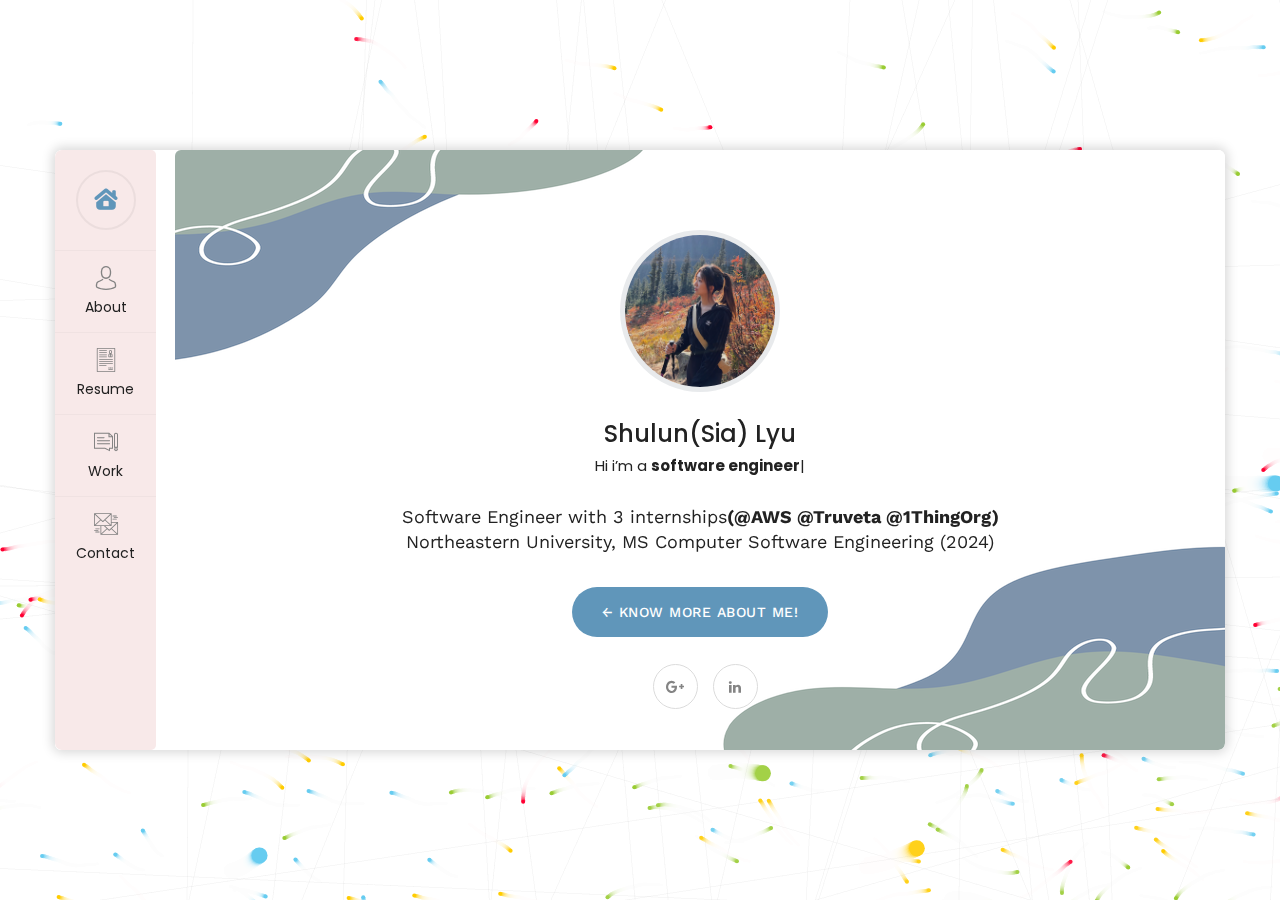
<file: index.html>
﻿<!DOCTYPE html>
<html lang="en">

<head>
    <meta charset="utf-8">
    <title>Shulun Lyu | Homepage</title>
    <!-- Stylesheets -->
    <link href="css/bootstrap.css" rel="stylesheet">
    <link href="css/style.css" rel="stylesheet">
    <link href="css/responsive.css" rel="stylesheet">

    <!--Favicon-->
    <link rel="shortcut icon" href="images/favicon.png" type="image/x-icon">
    <link rel="icon" href="images/logo1.png" type="image/x-icon">
    <!-- Responsive -->
    <meta http-equiv="X-UA-Compatible" content="IE=edge">
    <meta name="viewport" content="width=device-width, initial-scale=1.0, maximum-scale=1.0, user-scalable=0">
    <!--[if lt IE 9]><script src="js/html5shiv.js"></script><![endif]-->
    <!--[if lt IE 9]><script src="js/respond.js"></script><![endif]-->
</head>

<body>

    <div class="page-wrapper default-version">

        <!-- Preloader -->
        <div class="preloader"></div>

        <div class="page-background">
            <div class="image-1"><img src="images/icons/shape/icon-1.png" alt=""></div>
            <div class="image-7"><img src="images/icons/shape/icon-7.png" alt=""></div>
            <canvas id="canvas"></canvas>
        </div>

        <!-- Mobile menu -->
        <div class="mobile-menu">
            <div class="container">
                <!--Nav Outer-->
                <div class="nav-outer clearfix">
                    <div class="logo"><a href="index.html"><img src="images/logo1.png" alt=""></a></div>
                    <!-- Main Menu -->
                    <nav class="main-menu">
                        <div class="navbar-header">
                            <!-- Toggle Button -->
                            <button type="button" class="navbar-toggle" data-toggle="collapse"
                                data-target=".navbar-collapse">
                                <span class="icon-bar"></span>
                                <span class="icon-bar"></span>
                                <span class="icon-bar"></span>
                            </button>
                        </div>

                        <div class="navbar-collapse collapse scroll-nav clearfix">
                            <ul class="navigation clearfix">

                                <li class="current"><a href="#home">Home</a></li>
                                <li><a href="#about">About</a></li>
                                <li><a href="#resume">Resume</a></li>
                                <!-- <li><a href="#services">Services</a></li> -->
                                <!-- <li><a href="#work">Works</a></li> -->
                                <li><a href="#blog">Work</a></li>
                                <li><a href="#contact">Contact</a></li>

                            </ul>
                        </div>
                    </nav>
                    <!-- Main Menu End-->
                </div>
                <!--Nav Outer End-->
            </div>
        </div>

        <div class="card-outer">
            <div class="scroll-box">
                <div class="container" data-animation-in="fadeInLeft" data-animation-out="fadeOutLeft">
                    <div class="card-wrapper">
                        <div class="author-info" style="background-image:url(images/background/6.jpg)">
                            <div class="image"><img src="images/resource/user.png" alt=""></div>
                            <div class="author">
                                <h3>Shulun(Sia) Lyu</h3>
                                <div class="designation">
                                    Hi i’m
                                    <div class="typing-title">
                                        <p>a <strong>software engineer.</strong></p>
                                        <p>a <strong>web developer.</strong></p>
                                        <p>a <strong>lifetime learner.</strong></p>
                                    </div>
                                    <span class="typed-title"></span>
                                </div>
                            </div>
                            <div class="link-btn">
                                <a href="http://www.17sucai.com/" class="theme-btn btn-style-one">Contact me</a>
                            </div>
                            <ul class="social-icon-two">
                                <li><a href="https://mail.google.com/mail/?view=cm&fs=1&to=sllyu901@gmail.com"><span
                                            class="fa fa-google-plus"></span></a></li>
                                <li><a href="https://www.linkedin.com/in/shulun-lyu/"><span
                                            class="fa fa-linkedin"></span></a></li>
                                <li></li>
                            </ul>
                        </div>
                        <div class="card-inner-box">
                            <header class="header wow fadeInLeft" data-wow-duration="1.5s">
                                <ul class="main-menu">
                                    <li class="active home"><a class="logo" href="#home"><img src="images/logo1.png"
                                                alt=""></a></li>
                                    <li><a href="#about"><i class="flaticon-social"></i>About</a></li>
                                    <li><a href="#resume"><i class="flaticon-curriculum"></i>Resume</a></li>
                                    <!-- <li><a href="#services"><i class="flaticon-layers-1"></i>Services</a></li> -->
                                    <!-- <li><a href="#work"><i class="flaticon-tools"></i>Works</a></li> -->
                                    <li><a href="#blog"><i class="flaticon-blog"></i>Work</a></li>
                                    <li><a href="#contact"><i class="flaticon-send-mail"></i>Contact</a></li>
                                </ul>
                            </header>

                            <!-- card item -->
                            <div class="card-home card-item active" id="home"
                                style="background-image:url(images/background/5.jpg)">

                                <div class="card-inner wow fadeInUp" data-wow-duration="2s">
                                    <div class="image"><img src="images/resource/user.png" alt=""></div>
                                    <div class="author">
                                        <h3>Shulun(Sia) Lyu</h3>
                                        <div class="designation">
                                            Hi i’m
                                            <div class="typing-title">
                                                <p>a <strong>software engineer.</strong></p>
                                                <p>a <strong>web developer.</strong></p>
                                                <p>a <strong>lifetime learner.</strong></p>
                                            </div>
                                            <span class="typed-title"></span>
                                        </div>
                                    </div>
                                    <div class="text">Software Engineer with 3 internships<b>(@AWS @Truveta
                                            @1ThingOrg)</b><br>
                                        Northeastern University, MS Computer Software Engineering (2024)</div>
                                    <div class="link-btn">
                                        <a href="#about" class="theme-btn btn-style-one">&#8592; Know More About Me!</a>
                                        <!-- <a href="#" class="theme-btn btn-style-two">Hire Me</a> -->
                                    </div>
                                    <ul class="social-icon-two">
                                        <li><a href="https://mail.google.com/mail/?view=cm&fs=1&to=sllyu901@gmail.com"><span
                                                    class="fa fa-google-plus"></span></a></li>
                                        <li><a href="https://www.linkedin.com/in/shulun-lyu/"><span
                                                    class="fa fa-linkedin"></span></a></li>

                                        <!-- <li><a href="#"><span class="fa fa-facebook"></span></a></li>
                                        <li><a href="#"><span class="fa fa-twitter"></span></a></li>
                                        <li><a href="#"><span class="fa fa-google-plus"></span></a></li>
                                        <li><a href="#"><span class="fa fa-pinterest"></span></a></li>
                                        <li><a href="#"><span class="fa fa-dribbble"></span></a></li> -->
                                    </ul>
                                </div>

                            </div>
                            <!-- end item -->

                            <!-- card item -->
                            <div class="card-about card-item" id="about"
                                style="background-image:url(images/background/2.jpg)">
                                <div class="card-inner">
                                    <h4 class="title">About Me</h4>
                                    <div class="text">Hi! I'm Shulun(Sia). As a driven and ambitious individual, my
                                        professional goal is to excel as a software engineer, utilizing my expertise in technology and business
                                        to solve complex real-world problems. I firmly believe that technology has the
                                        power to revolutionize the world of business for the better.</div>
                                    <div class="info-list">
                                        <div class="row">
                                            <div class="col-md-6">
                                                <ul class="list-style-one">
                                                    <li><strong>Name:</strong> Shulun(Sia) Lyu</li>
                                                    <li><strong>Phone:</strong> 425-449-0085</li>
                                                    <li><strong>Address:</strong> Seattle, WA</li>
                                                </ul>
                                            </div>
                                            <div class="col-md-6">
                                                <ul class="list-style-one">
                                                    <li><strong>Email:</strong> sllyu901@gmail.com</li>
                                                    <li><strong>Internships:</strong> @AWS @Truveta @1ThingOrg</li>
                                                </ul>
                                            </div>
                                        </div>
                                    </div>
                                    <h4 class="title">Skills</h4>
                                    <div>
                                        <span><span style="color:#6096ba;"><b><u>Language:</u></b></span> Java, Python,
                                            C, C++, JavaScript/Typescript, HTML/CSS, SQL, Swift</span><br>
                                            <span><span style="color:#6096ba;"><b><u>Framework and Tool:</u></b></span> React, Redux, React Native, Node.js, Vue.js, Django, Spring
                                        Framework, Redis, RabbitMQ, Kafka, Kubernetes, Docker, AWS, AWS Tools(Lambda/S3/DynamoDB/CloudWatch/SageMaker etc),
                                        Azure, GCP</span><br>
                                        <span><span style="color:#6096ba;"><b><u>Machine Learning and Data Analysis:</u></b></span> NumPy, SciPy, Pandas, Matplotlib, Sklearn,
                                        PyTorch</span><br>
                                        <span><span style="color:#6096ba;"><b><u>Others:</u></b></span> Git, Linux, MySQL, MongoDB, Firebase, Figma, Code Review, A/B testing,
                                        CI/CD</span><br>
                                    </div>

                                </div>
                            </div>
                            <!-- end item -->

                            <!-- card item -->
                            <div class="card-resume card-item" id="resume"
                                style="background-image:url(images/background/2.jpg)">
                                <div class="card-inner">
                                    <h4 class="title">Resume</h4>
                                    <div class="row clearfix">
                                        <!--Column-->
                                        <div class="timeline-column col-md-6 col-sm-12 col-xs-12">
                                            <div class="inner">
                                                <div class="col-header">
                                                    <div class="icon-box">
                                                        <div class="icon-inner">
                                                            <div class="icon"><span class="flaticon-book"></span></div>
                                                        </div>
                                                    </div>
                                                    <h2>Experience</h2>
                                                </div>

                                                <!--Timeline Block-->
                                                <div class="timeline-block">
                                                    <div class="inner-box">
                                                        <h4>Truveta</h4> 
                                                        <div class="date"><span>Summer 2024</span> / Bellevue, WA
                                                        </div>
                                                        <div class="text">EHR Data Normalization and Annotation</div>
                                                    </div>
                                                </div>

                                                <!--Timeline Block-->
                                                <div class="timeline-block">
                                                    <div class="inner-box">
                                                        <h4>Amazon Web Service</h4>
                                                        <div class="date"><span>Summer 2023</span> / Seattle, WA
                                                        </div>
                                                        <div class="text">Full Stack Service Dashboards for VPC Viewpoint</div>
                                                    </div>
                                                </div>

                                                <!--Timeline Block-->
                                                <div class="timeline-block">
                                                    <div class="inner-box">
                                                        <h4>1 Thing Org</h4>
                                                        <div class="date"><span>Spring 2023</span> / Boston, MA
                                                        </div>
                                                        <div class="text">Web Application Migration</div>
                                                    </div>
                                                </div>

                                            </div>
                                        </div>

                                        <!--Column-->
                                        <div class="timeline-column col-md-6 col-sm-12 col-xs-12">
                                            <div class="inner">
                                                <div class="col-header">
                                                    <div class="icon-box">
                                                        <div class="icon-inner">
                                                            <div class="icon"><span class="flaticon-case"></span></div>
                                                        </div>
                                                    </div>
                                                    <h2>Project</h2>
                                                </div>

                                                <!--Timeline Block-->
                                                <div class="timeline-block">
                                                    <div class="inner-box">
                                                        <h4>High Concurrency Flash Sale System</h4>
                                                        <div class="date"><span>2023</span> / Java/SpringBoot</div>
                                                        <div class="text">Developed a Java highly scalable Flash Sale System leveraging Microservices architecture </div>
                                                    </div>
                                                </div>

                                                <div class="timeline-block">
                                                    <div class="inner-box">
                                                        <h4>Digit/Gesture image classification</h4>
                                                        <div class="date"><span>2023 </span> / Sklearn/PyTorch</div>
                                                        <div class="text">Trained machine learning models to classify standard MNIST hand-written digits and variants </div>
                                                    </div>
                                                </div>

                                                <div class="timeline-block">
                                                    <div class="inner-box">
                                                        <h4>Social Network Travel Platform</h4>
                                                        <div class="date"><span>2022 </span> / MERN Stack</div>
                                                        <div class="text"> Developed a mobile-first, responsive travel platform with MongoDB/Express/React/Node.js </div>
                                                    </div>
                                                </div>

                                            </div>
                                        </div>

                                    </div>
                                </div>
                            </div>
                            <!-- end item -->
                            <!-- card item -->
                            <div class="card-services card-item" id="services"
                                style="background-image:url(images/background/2.jpg)">
                                <div class="card-inner">
                                    <h4 class="title">Services</h4>
                                    <div class="row">
                                        <div class="services-block col-md-6">
                                            <div class="inner-box">
                                                <div class="icon-box"><span class="icon flaticon-pen-tool"></span></div>
                                                <h4><a href="blog-single.html">UI/UX Design</a></h4>
                                                <div class="text">Lorem ipsum dolor amet constur adipisicing elit </div>
                                            </div>
                                        </div>
                                        <div class="services-block col-md-6">
                                            <div class="inner-box">
                                                <div class="icon-box"><span class="icon flaticon-folder"></span></div>
                                                <h4><a href="blog-single.html">Web Design</a></h4>
                                                <div class="text">Lorem ipsum dolor amet constur adipisicing elit </div>
                                            </div>
                                        </div>
                                        <div class="services-block col-md-6">
                                            <div class="inner-box">
                                                <div class="icon-box"><span class="icon flaticon-computer"></span></div>
                                                <h4><a href="blog-single.html">Branding</a></h4>
                                                <div class="text">Lorem ipsum dolor amet constur adipisicing elit </div>
                                            </div>
                                        </div>
                                        <div class="services-block col-md-6">
                                            <div class="inner-box">
                                                <div class="icon-box"><span class="icon flaticon-layers-1"></span></div>
                                                <h4><a href="blog-single.html">Logo Design</a></h4>
                                                <div class="text">Lorem ipsum dolor amet constur adipisicing elit </div>
                                            </div>
                                        </div>
                                        <div class="services-block col-md-6">
                                            <div class="inner-box">
                                                <div class="icon-box"><span class="icon flaticon-web-design"></span>
                                                </div>
                                                <h4><a href="blog-single.html">Apps Design</a></h4>
                                                <div class="text">Lorem ipsum dolor amet constur adipisicing elit </div>
                                            </div>
                                        </div>
                                        <div class="services-block col-md-6">
                                            <div class="inner-box">
                                                <div class="icon-box"><span class="icon flaticon-photo-camera"></span>
                                                </div>
                                                <h4><a href="blog-single.html">Photography</a></h4>
                                                <div class="text">Lorem ipsum dolor amet constur adipisicing elit </div>
                                            </div>
                                        </div>
                                    </div>
                                </div>
                            </div>
                            <!-- end item -->
                            <!-- card item -->
                            <div class="card-projects card-item" id="work"
                                style="background-image:url(images/background/2.jpg)">
                                <div class="card-inner">
                                    <h4 class="title">Works</h4>
                                    <div class="row">
                                        <div class="projects-block col-md-6">
                                            <div class="inner-box">
                                                <figure class="image">
                                                    <img src="images/gallery/5.jpg" alt="image">
                                                    <div class="overlay">
                                                        <a class="lightbox-image option-btn" title="Image Caption Here"
                                                            data-fancybox-group="example-gallery"
                                                            href="images/gallery/5.jpg">
                                                            <i class="fa fa-search"></i>
                                                        </a>
                                                    </div>
                                                </figure>
                                                <div class="caption-title">
                                                    <h3><a href="#">Portfolio Item Title</a></h3>
                                                    <span>Branding, Print</span>
                                                </div>
                                            </div>
                                        </div>
                                        <div class="projects-block col-md-6">
                                            <div class="inner-box">
                                                <figure class="image">
                                                    <img src="images/gallery/2.jpg" alt="image">
                                                    <div class="overlay">
                                                        <a class="lightbox-image option-btn" title="Image Caption Here"
                                                            data-fancybox-group="example-gallery"
                                                            href="images/gallery/2.jpg">
                                                            <i class="fa fa-search"></i>
                                                        </a>
                                                    </div>
                                                </figure>
                                                <div class="caption-title">
                                                    <h3><a href="#">Portfolio Item Title</a></h3>
                                                    <span>Branding, Print</span>
                                                </div>
                                            </div>
                                        </div>
                                        <div class="projects-block col-md-6">
                                            <div class="inner-box">
                                                <figure class="image">
                                                    <img src="images/gallery/6.jpg" alt="image">
                                                    <div class="overlay">
                                                        <a class="lightbox-image option-btn" title="Image Caption Here"
                                                            data-fancybox-group="example-gallery"
                                                            href="images/gallery/6.jpg">
                                                            <i class="fa fa-search"></i>
                                                        </a>
                                                    </div>
                                                </figure>
                                                <div class="caption-title">
                                                    <h3><a href="#">Portfolio Item Title</a></h3>
                                                    <span>Branding, Print</span>
                                                </div>
                                            </div>
                                        </div>
                                        <div class="projects-block col-md-6">
                                            <div class="inner-box">
                                                <figure class="image">
                                                    <img src="images/gallery/6.jpg" alt="image">
                                                    <div class="overlay">
                                                        <a class="lightbox-image option-btn" title="Image Caption Here"
                                                            data-fancybox-group="example-gallery"
                                                            href="images/gallery/6.jpg">
                                                            <i class="fa fa-search"></i>
                                                        </a>
                                                    </div>
                                                </figure>
                                                <div class="caption-title">
                                                    <h3><a href="#">Portfolio Item Title</a></h3>
                                                    <span>Branding, Print</span>
                                                </div>
                                            </div>
                                        </div>
                                        <div class="projects-block col-sm-6">
                                            <div class="inner-box">
                                                <figure class="image">
                                                    <img src="images/gallery/5.jpg" alt="image">
                                                    <div class="overlay">
                                                        <a class="lightbox-image option-btn" title="Image Caption Here"
                                                            data-fancybox-group="example-gallery"
                                                            href="images/gallery/5.jpg">
                                                            <i class="fa fa-search"></i>
                                                        </a>
                                                    </div>
                                                </figure>
                                                <div class="caption-title">
                                                    <h3><a href="#">Portfolio Item Title</a></h3>
                                                    <span>Branding, Print</span>
                                                </div>
                                            </div>
                                        </div>
                                        <div class="projects-block col-sm-6">
                                            <div class="inner-box">
                                                <figure class="image">
                                                    <img src="images/gallery/6.jpg" alt="image">
                                                    <div class="overlay">
                                                        <a class="lightbox-image option-btn" title="Image Caption Here"
                                                            data-fancybox-group="example-gallery"
                                                            href="images/gallery/6.jpg">
                                                            <i class="fa fa-search"></i>
                                                        </a>
                                                    </div>
                                                </figure>
                                                <div class="caption-title">
                                                    <h3><a href="#">Portfolio Item Title</a></h3>
                                                    <span>Branding, Print</span>
                                                </div>
                                            </div>
                                        </div>
                                    </div>
                                </div>
                            </div>
                            <!-- end item -->
                            <!-- card item -->
                            <div class="card-blog card-item" id="blog"
                                style="background-image:url(images/background/2.jpg)">
                                <div class="card-inner">
                                    <h4 class="title">Work</h4>
                                    <div class="news-block">
                                        <div class="inner-box">
                                            <div class="image">
                                                <img src="images/resource/blog-4.png" alt="">
                                                <div class="overlay">
                                                    <a class="link-btn" href="https://github.com/shulunlyu/Full-Stack-MERN-Project">
                                                        <i class="fa fa-link"></i>
                                                    </a>
                                                </div>
                                            </div>
                                            <div class="date"><strong>01</strong> <br>MERN</div>
                                            <div class="lower-content">
                                                <h4><a href="blog-single.html">Social Network Travel Platform</a></h4>
                                                <div class="post-meta">@shulunlyu / <span>Developed a responsive travel platform with 20+ pages, employing React for the front-end and utilizing Node.js
                                                    with Express along with a NoSQL MongoDB database for the robust back-end infrastructure</span></div>
                                            </div>
                                        </div>
                                    </div>
                                    <div class="news-block">
                                        <div class="inner-box">
                                            <div class="image">
                                                <img src="images/resource/blog-6.png" alt="">
                                                <div class="overlay">
                                                    <a class="link-btn" href="https://github.com/shulunlyu/Secondhand-Marketplace">
                                                        <i class="fa fa-link"></i>
                                                    </a>
                                                </div>
                                            </div>
                                            <div class="date"><strong>02</strong> <br>VUE</div>
                                            <div class="lower-content">
                                                <h4><a href="blog-single.html">Second-hand Marketplace Web Application</a></h4>
                                                <div class="post-meta">@shulunlyu / <span>Built a full-stack website with over 15 pages and 10 custom components using Vue.js and Django Framework
                                                </span></div>
                                            </div>
                                        </div>
                                    </div>
                                    <div class="news-block">
                                        <div class="inner-box">
                                            <div class="image">
                                                <img src="images/resource/blog-5.png" alt="">
                                                <div class="overlay">
                                                    <a class="link-btn" href="https://github.com/shulunlyu/OpenAI_Chatbot">
                                                        <i class="fa fa-link"></i>
                                                    </a>
                                                </div>
                                            </div>
                                            <div class="date"><strong>03</strong> <br>AI</div>
                                            <div class="lower-content">
                                                <h4><a href="blog-single.html">AI Bot</a></h4>
                                                <div class="post-meta">@shulunlyu / <span>Created a chatbot utilizing JavaScript and OpenAI's API</span></div>
                                            </div>
                                        </div>
                                    </div>
                                </div>
                            </div>
                            <!-- end item -->
                            <!-- card item -->
                            <div class="card-contact card-item" id="contact"
                                style="background-image:url(images/background/2.jpg)">
                                <div class="card-inner">
                                    <h3 class="title">Contact</h3>
                                    <h4>Keep In Touch</h4>
                                    <div class="row clearfix">
                                        <div class="col-md-6">
                                            <ul class="list-style-two">
                                                <li><span class="icon flaticon-signs"></span>South Lake Union
                                                    <br> Seattle, WA, 98109
                                                </li>
                                                <li><span class="icon flaticon-smartphone"></span>+1<br>425-449-0085
                                                    
                                                </li>
                                                <li><span class="icon flaticon-note-1"></span>sllyu901@gmail.com<br>Feel free to contact me! :)
                                                </li>
                                            </ul>
                                        </div>
                                        <div class="col-md-6">
                                            <div class="map-section">
                                                <div class="home-google-map">
                                                    <div class="google-map" id="contact-google-map"
                                                        data-map-lat="40.700843" data-map-lng="-74.004012"
                                                        data-icon-path="images/icons/map-marker.png"
                                                        data-map-title="Chester" data-map-zoom="11">
                                                    </div>
                                                </div>
                                            </div>
                                        </div>
                                    </div>
                                    <!-- <h4>How Can I Help?</h4> -->
                                    <!-- Contact Form -->
                                    <!-- <div class="contact-form"> -->
                                        <!--Comment Form-->
                                        <!-- <form method="post" action="sendemail.php" id="contact-form">
                                            <div class="row clearfix">

                                                <div class="col-md-6 form-group">
                                                    <input type="text" name="username" placeholder="Name" required>
                                                </div>

                                                <div class="col-md-6 form-group">
                                                    <input type="email" name="email" placeholder="Email" required>
                                                </div>

                                                <div class="col-md-6 form-group">
                                                    <input type="text" name="subject" placeholder="Subject" required>
                                                </div>

                                                <div class="col-md-6 form-group">
                                                    <input type="text" name="phone" placeholder="Phone" required>
                                                </div>

                                                <div class="col-lg-12 col-md-12 form-group">
                                                    <textarea name="message" placeholder="Message"></textarea>
                                                </div>

                                                <div class="col-lg-12 col-md-12 form-group">
                                                    <button class="theme-btn btn-style-two" type="submit"
                                                        name="submit-form">Submit Now </button>
                                                </div>

                                            </div> -->
                                        <!-- </form> -->

                                    <!-- </div> -->
                                    <!--End Contact Form -->

                                </div>
                            </div>
                            <!-- end item -->

                        </div>
                    </div>

                </div>
            </div>

        </div>

    </div>
    <!--End pagewrapper-->


    <script src="js/jquery.js"></script>

    <script src="js/bootstrap.min.js"></script>
    <script src="js/jquery.mCustomScrollbar.concat.min.js"></script>
    <script src="js/owl.js"></script>
    <script src="js/wow.js"></script>
    <script src="js/appear.js"></script>
    <script src="js/jquery.fancybox.js"></script>
    <script src="js/element-in-view.js"></script>
    <script src="js/knob.js"></script>
    <script src="js/validate.js"></script>
    <script src="js/mousemoveparallax.js"></script>
    <script src="js/pagenav.js"></script>
    <script src="js/jquery-type.js"></script>
    <script src="js/jquery.nicescroll.min.js"></script>
    <script src="js/particle-alone.js"></script>
    <script src="js/script.js"></script>

    <!--Google Map APi Key-->
    <script src="http://ditu.google.cn/maps/api/js?key=AIzaSyATY4Rxc8jNvDpsK8ZetC7JyN4PFVYGCGM"></script>
    <script src="js/gmaps.js"></script>
    <script src="js/map-script.js"></script>
    <!--End Google Map APi-->

</body>

</html>
</file>
<file: css/responsive.css>
@media only screen and (max-width: 1900px){

	.page-wrapper{
		overflow:hidden;
	}
}


@media only screen and (min-width: 1200px){
	.container {
		padding: 0px;
	}
}

@media only screen and (max-width: 1200px){

}

@media only screen and (max-width: 1199px) and (min-width: 768px){
	.author-info {
		left: 15px;
	}
}

@media only screen and (max-width: 1199px){
	.main-menu .navbar-collapse {
	   max-height:300px;
	   float:none;
	   width:100%;
	   padding:10px 0px 0px;
	   border:none;
	   margin:0px 0px 15px;
	   -ms-border-radius:3px;
	   -moz-border-radius:3px;
	   -webkit-border-radius:3px;
	   -o-border-radius:3px;
	   border-radius:3px;
	   box-shadow:none;
	}

	.main-menu .collapse.in,
	.main-menu .collapsing{
		padding:10px 0px 0px;
		border:none;
		margin:0px 0px 15px;
		-ms-border-radius:3px;
		-moz-border-radius:3px;
		-webkit-border-radius:3px;
		-o-border-radius:3px;
		border-radius:3px;
		box-shadow:none;	
		background: #333;
	}

	.main-menu .navbar-header{
		position:relative;
		float:none;
		display:block;
		width:100%;
		right:0px;
		padding: 10px 0;
		text-align: right;
	}
	
	.main-menu .navbar-header .navbar-toggle{
		display:inline-block;
		z-index:20;
		border:1px solid #6096ba;
		float:none;
		margin:0px 0px 0px 0px;
		border-radius:0px;
		background:#6096ba;
	}
	
	.main-menu .navbar-header .navbar-toggle .icon-bar{
		background:#ffffff;	
	}
	
	.main-menu .navbar-collapse > .navigation{
		margin:0px !important;
		width:100% !important;
		border-top:none;
		padding: 15px 0;
		background: #333;
	}
	
	.main-menu .navbar-collapse > .navigation > li{
		margin:0px !important;
		float:none !important;
		padding:0px !important;
		width:100%;
	}
	
	.main-menu .navigation > li > a,
	.main-menu .navigation > li > ul:before{
		border:none;	
	}
	
	.main-menu .navbar-collapse > .navigation > li > a{
		padding:10px 10px !important;
		border:none !important;
		font-size: 16px !important;
		font-weight: 500;
	}
	
	.main-menu .navigation li.dropdown > a:after,
	.main-menu .navigation > li.dropdown > a:before,
	.main-menu .navigation > li > ul > li > a::before,
	.main-menu .navigation > li > ul > li > ul > li > a::before{
		color:#ffffff !important;
		right:15px;
		font-size:16px;
		display:none !important;
	}
	
	.main-menu .navbar-collapse > .navigation > li > ul,
	.main-menu .navbar-collapse > .navigation > li > ul > li > ul{
		position:relative;
		border:none;
		float:none;
		visibility:visible;
		opacity:1;
		display:none;
		margin:0px;
		left:auto !important;
		right:auto !important;
		top:auto !important;
		padding:0px;
		outline:none;
		width:100%;
		background:#333333;
		-webkit-border-radius:0px;
		-ms-border-radius:0px;
		-o-border-radius:0px;
		-moz-border-radius:0px;
		border-radius:0px;
		transition:none !important;
		-webkit-transition:none !important;
		-ms-transition:none !important;
		-o-transition:none !important;
		-moz-transition:none !important;
	}
		
	.main-menu .navbar-collapse > .navigation > li > ul,
	.main-menu .navbar-collapse > .navigation > li > ul > li > ul{
		border-top:1px solid rgba(255,255,255,1) !important;	
	}
	
	.main-menu .navbar-collapse > .navigation > li,
	.main-menu .navbar-collapse > .navigation > li > ul > li,
	.main-menu .navbar-collapse > .navigation > li > ul > li > ul > li{
		border-bottom:none;
		opacity:1 !important;
		top:0px !important;
		left:0px !important;
		visibility:visible !important;
	}
	
	.main-menu .navbar-collapse > .navigation > li > ul > li:first-child,
	.main-menu .navbar-collapse > .navigation > li > ul > li > ul > li:first-child{
		border-top:none !important;	
	}
	
	.main-menu .navbar-collapse > .navigation > li:first-child{
		border:none;	
	}
	
	.main-menu .navbar-collapse > .navigation > li > a,
	.main-menu .navbar-collapse > .navigation > li > ul > li > a,
	.main-menu .navbar-collapse > .navigation > li > ul > li > ul > li > a{
		padding: 10px 25px !important;
		line-height:22px;
		color:#ffffff;
		background:#333333;
		text-align:left;
		display: block;
	}
	
	.main-menu .navbar-collapse > .navigation > li > a:hover,
	.main-menu .navbar-collapse > .navigation > li > a:active,
	.main-menu .navbar-collapse > .navigation > li > a:focus{
		background:#6096ba;
	}
	
	.main-menu .navbar-collapse > .navigation > li:hover > a,
	.main-menu .navbar-collapse > .navigation > li > ul > li:hover > a,
	.main-menu .navbar-collapse > .navigation > li > ul > li > ul > li:hover > a,
	.main-menu .navbar-collapse > .navigation > li.current > a,
	.main-menu .navbar-collapse > .navigation > li.current-menu-item > a{
		background:#333333;
		color:#6096ba !important;
	}
	
	.main-menu .navbar-collapse > .navigation li.dropdown .dropdown-btn,
	.header-style-two .nav-outer .btn-outer{
		display:block;
	}
	
	.main-menu .navbar-collapse > .navigation li.dropdown:after,
	.main-menu .navigation > li > ul:before,
	.main-slider .bordered-layer,
	.featured-block-two .inner-box .number,
	.testimonial-section .owl-nav,
	.main-slider .text br{
		display:none !important;	
	}
	
	.fixed-header .info-options,
	.testimonial-section .owl-carousel{
		padding:0px !important;
	}
	.navbar-collapse.collapse {
		display: none !important;
	}
	.navbar-collapse.collapse.in {
		display: block !important;
	}
	.navbar-collapse.collapse {
	    height: auto!important;
	    padding-bottom: 0;
	    overflow-y: scroll !important;
	    overflow-x: visible!important;
	}
	
	/**/
	.card-outer .card-wrapper {
	    background: transparent;
	}
	.default-version .card-outer .card-wrapper {
		box-shadow: none;
	}
	.parallax-container {
		display: none;
	}
	.card-outer {
		position: relative;
		display: block;
		padding-top: 15px;
	}
	.card-outer .card-inner-box.offsetleft {
		margin-left: 0px;
	}
	.author-info {
		position: relative;
		display: none;
	}
	.card-inner-box .card-item {
	    left:  0!important;
	    position: relative;
	    background-color: #fff;
	    padding-left: 0;
	    padding-right: 0;
	    max-width: 100%;
	}

	.header {
		display: none;
	    bottom:  inherit;
	    background: white;
	    top: 8px;
	}

	.header ul li a.logo {margin: 0;height:  inherit;width:  inherit;border-radius:  inherit;line-height: 61px;padding: 9.5px 0px;border:  0px;}

	.header ul li {
	    border-bottom: 0px;
	    display:  inline-block;
	    vertical-align:  middle;
	    margin-bottom: 5px;
	}

	.header ul li:before {
	    display: none;
	}

	.header ul li.active a.logo {
	    background-color: #f8e9e9;
	}
	.card-outer .card-inner-box {
		margin-top: 65px;
		background: transparent;
		
	}
	.card-outer .card-inner-box.offsetleft {
		transform: translate(0px);
	}
	.card-inner-box .card-item {
	    opacity: 1 !important;
	    visibility: visible !important;
	    z-index: 10;
	    animation-name: none;
	    border-top-left-radius: 6px !important;
	    border-bottom-left-radius: 6px !important;
	}
	.page-background #canvas {
		display: none;
	}
	.contact-form {
	    position: relative;
	}
	.mobile-menu {
		display: block;
	}
	.card-item .card-inner {
		overflow: visible !important;
	}

}

@media only screen and (max-width: 767px){

}

@media only screen and (max-width: 500px){
	.news-block .date {
		top: 0;
		left: 0;
	}
}
</file>
<file: css/style.css>
/* Mahira HTML Template*/

/************ TABLE OF CONTENTS ***************
1. Fonts
2. Reset
3. Global
4. Header
5. About
6. Resume
7. Services
8. Works
9. Blog
10. Contact
**********************************************/

/*** 

====================================================================
	Fonts
====================================================================

 ***/

@import url('https://fonts.googleapis.com/css?family=Poppins:400,500,600,700,800|Work+Sans:400,500,700');

/*font-family: 'Poppins', sans-serif;
font-family: 'Work Sans', sans-serif;*/

@import url('font-awesome.css');
@import url('flaticon.css');
@import url('animate.css');
@import url('owl.css');
@import url('jquery-ui.css');
@import url('jquery.fancybox.min.css');
@import url('jquery.mCustomScrollbar.min.css');
@import url('custom-animate.css');
@import url('multi-scroll.css');

/*** 

====================================================================
	Reset
====================================================================

 ***/

* {
	margin:0px;
	padding:0px;
	border:none;
	outline:none;
}

/*** 

====================================================================
	Global Settings
====================================================================

 ***/

body {
	font-size:15px;
	color:#777777;
	line-height:1.7em;
	font-weight:400;
	background:#ffffff;
	-webkit-font-smoothing: antialiased;
	-moz-font-smoothing: antialiased;
	font-family: 'Work Sans', sans-serif;
}

a{
	text-decoration:none;
	cursor:pointer;
	color:#fc6183;
}

a:hover,a:focus,a:visited{
	text-decoration:none;
	outline:none;
}

h1,h2,h3,h4,h5,h6 {
	position:relative;
	font-weight:normal;
	background:none;
	margin:0px;
	line-height:1.6em;
	font-family: 'Poppins', sans-serif;
}

textarea{
	overflow:hidden;
}

p{
	font-size: 14px;
	position:relative;
	line-height:1.8em;	
	margin-bottom: 0;
	color: #777777;
}

::-webkit-input-placeholder{color: inherit;}
::-moz-input-placeholder{color: inherit;}
::-ms-input-placeholder{color: inherit;}

.auto-container{
	position:static;
	max-width:1200px;
	padding:0px 15px;
	margin:0 auto;
}

.medium-container{
	max-width:850px;
}

.page-wrapper{
	position:relative;
	margin:0 auto;
	width:100%;
	min-width:300px;
	background-position: center;
	background-repeat: repeat;
}

.page-wrapper.bg-lines{
	background-image: url(../images/icons/line.png);
}


ul,li{
	list-style:none;
	padding:0px;
	margin:0px;	
}

.centered{
	text-align:center;	
}

.theme-btn{
	display:inline-block;
	letter-spacing: .5px;
	transition:all 0.3s ease;
	-moz-transition:all 0.3s ease;
	-webkit-transition:all 0.3s ease;
	-ms-transition:all 0.3s ease;
	-o-transition:all 0.3s ease;
}

/*Btn Style One*/
.btn-style-one{
	position:relative;
	font-size:14px;
	line-height:22px;
	text-align: center;
	padding:14px 30px;
	color:#ffffff;
	font-weight:500;
	text-transform: uppercase;
	letter-spacing:.5px;
	-webkit-border-radius: 40px;
	-moz-border-radius: 40px;
	-ms-border-radius: 40px;
	-o-border-radius: 40px;
	border-radius: 40px;
	background: #6096ba;
}

.btn-style-one:hover{
	color: #fff;
	background: #222;
}

/*Btn Style two*/
.btn-style-two{
	position:relative;
	font-size:14px;
	line-height:22px;
	text-align: center;
	padding: 13px 30px;
	color:#222;
	font-weight:500;
	text-transform: uppercase;
	letter-spacing:.5px;
	-webkit-border-radius: 40px;
	-moz-border-radius: 40px;
	-ms-border-radius: 40px;
	-o-border-radius: 40px;
	border-radius: 40px;
	background: transparent;
	border: 1px solid #d9d9d9;
}

.btn-style-two:hover{
	color: #ffffff;
	background: #6096ba;
	border-color: #6096ba;
}


/*Social Icon One*/

.social-icon-one{
	position:relative;
}

.social-icon-one li{
	position:relative;
	margin-left:10px;
	display:inline-block;
}

.social-icon-one li a{
	font-size:14px;
	color:#111111;
}

.social-icon-one li a:hover{
	color:#1d1d1d;
}

/*Social Icon two*/

.social-icon-two{
	position:relative;
}

.social-icon-two li{
	position:relative;
	margin-left:10px;
	display:inline-block;
}

.social-icon-two li a{
	font-size:14px;
	color: #848484;
	height:  45px;
	width:  45px;
	text-align:  center;
	line-height:  45px;
	border: 1px solid #dbdbdb;
	display:  inline-block;
	border-radius: 50%;
	transition: .5s ease;
}

.social-icon-two li a:hover{
	color:#fff;
	background-color: #6096ba;
}

.theme_color{
	color:#fc6183;	
}

.preloader{
	position:fixed;
	left:0px;
	top:0px;
	width:100%;
	height:100%;
	z-index:999999;
	background-color:#ffffff;
	background-position:center center;
	background-repeat:no-repeat;
	background-image:url(../images/icons/preloader.svg);
}

img{
	display:inline-block;
	max-width:100%;
	height:auto;	
}

/* page background */
.page-background {
	position: fixed;
    overflow: hidden;
    top: 0;
    left: 0;
    width: 100%;
    height: 100%;
	background-image: -moz-linear-gradient( 110deg, rgb(145,71,255) 0%, rgb(121,39,245) 100%);
    background-image: -webkit-linear-gradient( 110deg, rgb(145,71,255) 0%, rgb(121,39,245) 100%);
    background-image: -ms-linear-gradient( 110deg, rgb(145,71,255) 0%, rgb(121,39,245) 100%);
}

.page-background .image-1 {
	position: absolute;
	left: 0;
	top: 0;
}

.page-background .image-7 {
	position: absolute;
	right: 0;
	bottom: 0px;
}

/* parallax container */

.parallax-container {
    position: absolute;
    left: 0;
    top: 0;
    width: 100%;
    height: 100%;
}

.parallax-container .image-2 {
	position: absolute;
	left: 120px;
	top: 50%;
}

.parallax-container .image-3 {
	position: absolute;
	left: 50%;
	top: 90px;
}

.parallax-container .image-4 {
	position: absolute;
	right: 30%;
	top: 5px;
}

.parallax-container .image-5 {
	position: absolute;
	right: 150px;
	bottom: 50%;
}

.parallax-container .image-6 {
	position: absolute;
	left: 30%;
	bottom: 50px;
}


.card-outer {
    position: fixed;
    display: flex;
    flex-direction: row;
    flex-wrap: wrap;
    justify-content:  center;
    align-items:  center;
    height:  100%;
    width:  100%;
    top:  0;
    left:  0;
}

.card-outer .container {
	position: relative;
}


/*** 

====================================================================
	Header
====================================================================

 ***/

.header {
	position: absolute;
	left: 0;
	top: 0;
	bottom: 0;
	background-color: #f8e9e9;
	border-radius: 5px;
	transition: .5s ease;
	z-index: 99;
	overflow: hidden;
}

.card-outer .card-inner-box.offsetleft .header {
	border-radius: 0px;
}

.header ul {
	text-align: center;
}

.header ul li {
	position: relative;
	min-width: 100px;
	border-bottom: 1px solid #f0e2e2;
}

.header ul li:last-child {
	border-bottom: 0px;
}

.header ul li a.logo {
    border: 2px solid #ebdddd;
    border-radius: 50%;
    height: 60px;
    width: 60px;
    padding: 0 0;
    line-height: 54px;
    margin: 20px auto;
}

.header ul li.active a.logo {
	background-color: transparent;
}

.header ul li a {
	position: relative;
	color: #212121;
	padding: 15px 21px 12px;

	display:  block;
	font-size:  14px;
	font-family:  'Poppins', sans-serif;
	background: #f8e9e9;
	z-index: 99;
}

.header ul li:before {
	position: absolute;
	content: '';
	background-color: #6096ba;
	height: 50px;
	width: 50px;
	right: 10px;
	top: 15px;
	transform: rotate(45deg);
	transition:  .5s ease;
}

.header ul li.active:before {
	right: 0;
	z-index: 99;
}

.header ul li.home:before {
	display: none;
}

.header ul li a i {
	display:  block;
	color: #838383;
	font-size: 24px;
	margin-bottom: 3px;
}

.header ul li.active a {
    background: #6096ba;
    color: #fff;
}

.header ul li.active a i {
    color: #fff;
}

/* Mobile menu */

.mobile-menu {
    background: #fff;
    position: fixed;
    top: 0;
    left: 0;
    width: 100%;
    z-index: 9999;
    display: none;
    box-shadow: 0 0 40px rgba(0, 0, 0, 0.1);
}

.mobile-menu .nav-outer {
	position: relative;
}

.mobile-menu .logo {
    position: absolute;
    left: 0;
    top: 0;
    z-index: 99;
    border-right: 1px solid #ececec;
    padding: 13px 0;
    padding-right: 24px;
}

/*** 

====================================================================
	Card item
====================================================================

 ***/

.card-outer .card-wrapper {
	background-color: #fff;
	border-radius: 7px;
	overflow: hidden;
}

.card-outer .card-inner-box {
	position: relative;
	min-height: 600px;
	background-image: -moz-linear-gradient( 110deg, rgb(145,71,255) 0%, rgb(121,39,245) 100%);
	background-image: -webkit-linear-gradient( 110deg, rgb(145,71,255) 0%, rgb(121,39,245) 100%);
	background-image: -ms-linear-gradient( 110deg, rgb(145,71,255) 0%, rgb(121,39,245) 100%);
	transition: 1s ease;
}

.card-outer .card-inner-box.offsetleft {
	transition: .5s ease;
	transform: translate(350px);
}

.card-item {
    position: absolute;
    border-radius: 6px;
    border-top-left-radius: 0px;
    border-bottom-left-radius: 0px;
    top: 0;
    left: 100px;
    right: 0;
    bottom: 0;
    opacity: 0;
    visibility: hidden;
    z-index: 8;
    max-width: 720px;
}

.card-inner-box.active .card-item {
	border-top-left-radius: 0px;
	border-bottom-left-radius: 0px;
    background-repeat: no-repeat;
    background-position: right center;
}

.card-item .card-inner {
	height: 100%;
	transition: .5s ease;
}

.card-inner-box .card-home {
	text-align: center;
	left: 120px;
	background-position: center;
	background-repeat: no-repeat;
	background-size: cover;
	border-radius: 6px;
	max-width: 1050px;
	padding-top: 80px;
}

.card-item.active {
	opacity: 1;
	visibility: visible;
	z-index: 10;
	transition: visibility 1s linear, opacity 0.5s linear;
}

.card-item.hide-item {
	opacity: 0;
	visibility: hidden;
	z-index: 9;
}

.card-home .image {
	width: 160px;
	height: 160px;
	margin: 0 auto;
	margin-bottom: 25px;
	background: #fff;
	border-radius: 50%;
}

.card-home .image img {
	border: 5px solid rgba(31, 53, 67, 0.10);
	border-radius: 50%;
}

.card-home .author h3 {
	font-weight: 500;
	color: #222;
}

.card-home .author .designation {
	font-family: 'Poppins', sans-serif;
	font-size: 15px;
	margin-bottom: 25px;
	color: #222;
}

.card-home .text {
	font-size: 18px;
	max-width: 600px;
	margin: 0 auto;
	margin-bottom: 25px;
	color: #222;
}

.card-home .link-btn {
	margin-bottom: 20px;
}

.card-home .theme-btn {
	margin: 7px 10px;
	min-width: 180px;
}

/* author info */
.author-info {
	position: absolute;
	left: 0px;
	top: 0;
	bottom: 0;
	text-align: center;
	padding: 50px 15px;
	padding-top: 140px;
	min-width: 350px;
	border-bottom-left-radius: 6px;
	border-top-left-radius: 8px;
	background-repeat: no-repeat;
	background-position: center;
}

.author-info .image {
	width: 160px;
	height: 160px;
	border-radius: 50%;
	margin: 0 auto;
	margin-bottom: 35px;
	background: #fff;
}

.author-info .image img {
	border: 5px solid rgba(31, 53, 67, 0.10);
	border-radius: 50%;
}

.author-info .author h3 {
	font-weight: 500;
	color: #222;
}

.author-info .author .designation {
	font-family: 'Poppins', sans-serif;
	font-size: 15px;
	margin-bottom: 30px;
	color: #222;
}

.author-info .text {
	font-size: 18px;
	max-width: 600px;
	margin: 0 auto;
	margin-bottom: 30px;
	color: #222;
}

.author-info .link-btn {
	margin-bottom: 30px;
}

.author-info .theme-btn {
	margin: 0 10px;
}

/*** 

====================================================================
	About Us	
====================================================================

***/

.card-about {
	padding: 50px 50px;
}

.card-about .title {
	font-size: 22px;
	font-weight: 500;
	color: #222;
	margin-bottom: 20px;
}

.card-about .text {
	position: relative;
	margin-bottom: 20px;
}

.card-about .info-list {
	margin-bottom: 28px;
	padding-bottom: 20px;
	border-bottom: 1px solid #e5e5e5;
}

.card-about .list-style-one {
	position: relative;
}

.card-about .list-style-one li {
	position: relative;
	color: #848484;
	margin-bottom: 10px;
}

.card-about .list-style-one li strong {
	color: #222;
}

.skill-section .row{
	margin: 0 -60px;
}

.skill-section .skill-block{
	padding: 0 60px;
}

.skill-block{
	position: relative;
	margin-bottom: 30px;
	text-align:  left;
}

.skill-block .inner-box{
	position: relative;
	display:  inline-block;
}

.skill-block .graph-outer{
	position: relative;
	left: 0;
	top: 0;
	text-align: center;
	display: inline-block;
}

.skill-block .graph-outer .count-box{
    position: absolute;
    left: 0;
    top: 50%;
    width: 100%;
    font-size: 20px;
    color: #222222;
    font-weight: 300;
    line-height: 40px;
    margin-top: -20px;
}

.skill-block h3{
	position: relative;
	font-size: 15px;
	line-height: 1.2em;
	color: #222222;
	font-weight: 400;
	text-align:  center;
	font-family:  'Work Sans', sans-serif;
	margin-top: 5px;
}

.skill-block .sub-title{
	display: block;
	font-size: 12px;
	line-height: 18px;
	color: #00aeef;
	font-weight: 400;
	margin-top: 3px;
}

.skill-block .text{
	position: relative;	
	font-size: 18px;
	line-height: 28px;
	color: #555555;
	font-weight: 300;
	margin-top: 15px;
}


/*** 

====================================================================
	Resume Section
====================================================================

***/

.card-resume{
	padding: 50px 50px;
}

.card-resume .title {
    font-size: 22px;
    font-weight: 500;
    color: #222;
    margin-bottom: 15px;
    padding-bottom: 10px;
    border-bottom: 1px solid #e5e5e5;
    margin-top: -9px;
}

.card-resume .timeline-column{
	position:relative;
	margin-bottom: 40px;
}

.card-resume .timeline-column .inner{
	position:relative;
	padding-left: 13px;
	padding-bottom:2px;
}

.card-resume .timeline-column .inner:before{
	content:'';
	position:absolute;
	left: 12px;
	top: 60px;
	border-left:1px solid #d0d0d0;
	bottom: 0;
}

.card-resume .timeline-column .col-header{
	position:relative;
	padding-left: 22px;
	margin-bottom: 5px;
}

.card-resume .timeline-column .col-header h2{
	position:relative;
	font-size: 18px;
	color: #222;
	font-weight: 500;
	text-transform:capitalize;
	line-height:42px;
}

.dark-layout .card-resume .timeline-column .col-header h2{
	color:#ffffff;
}

.card-resume .timeline-column .col-header .icon-box{
	position:absolute;
	left: -26px;
	top: -4px;
}

.card-resume .timeline-column .col-header .icon-box .icon-inner{
	position:relative;
	width:52px;
	height:52px;	
}

.dark-layout .card-resume .timeline-column .col-header .icon-box .icon{
	color:#1e1e1e;	
}


.card-resume .timeline-column .col-header .icon-box .icon{
	position:relative;
	display:block;
	width:52px;
	height:52px;
	text-align:center;
	color:#6096ba;
	font-size:24px;
	line-height:52px;
	z-index:1;
}

.card-resume .timeline-column .timeline-block{
	position:relative;
	margin-bottom: 28px;
}

.card-resume .timeline-column .timeline-block:last-child{
	margin-bottom:0px;	
}

.card-resume .timeline-column .timeline-block .inner-box{
	position:relative;
	padding-left:30px;
}

.card-resume .timeline-column .timeline-block .date{
	position:relative;
	display:inline-block;
	margin-bottom: 9px;
	line-height:24px;
	font-size:14px;
	color:#222;
	font-weight:400;
	font-family: 'Poppins', sans-serif;
}

.card-resume .timeline-column .timeline-block .date span {
	color: #6096ba;
}

.card-resume .timeline-column .timeline-block h4{
	position: relative;
	font-size:16px;
	color:#333333;
	font-weight: 500;
	margin-bottom: 5px;
}

.card-resume .timeline-column .timeline-block h4:before{
	content:'';
	position:absolute;
	left: -37px;
	top:4px;
	width: 13px;
	height: 13px;
	border: 2px solid #6096ba;
	border-radius:50%;
	background:  #fff;
}

.card-resume .timeline-column .timeline-block .text{
	font-size:14px;
}

/*** 

====================================================================
	Services Section
====================================================================

***/

.card-services{
	padding: 50px 50px;
}

.card-services .title {
    font-size: 22px;
    font-weight: 500;
    color: #222;
    margin-bottom: 15px;
    padding-bottom: 20px;
    border-bottom: 1px solid #e5e5e5;
    margin-top: -9px;
}

.services-block {
	position: relative;
}

.services-block .inner-box {
	position: relative;
	padding-left: 95px;
	margin-top: 40px;
	min-height: 100px;
}

.services-block .icon-box {
	position: absolute;
	left: 0;
	top: 0;
	color: #6096ba;
	height: 75px;
	width: 75px;
	text-align: center;
	line-height: 73px;
	border: 1px solid #e5e5e5;
	font-size: 34px;
	border-radius: 50%;
	transition: .5s ease;
}

.services-block .icon-box span {
	position: relative;
}

.services-block:hover .icon-box {
	border-color: #6096ba;
	color: #fff;
}

.services-block .icon-box:before {
	position: absolute;
	content: '';
	background-color: #6096ba;
	left: 0;
	top: 0;
	bottom: 0;
	right: 0;
	border-radius: 50%;
	transform: scale(0);
	transition: .5s ease;
}

.services-block:hover .icon-box:before {
	transform: scale(1);
}

.services-block h4 {
	position: relative;
	font-size: 18px;
	margin-bottom: 10px;
}

.services-block h4 a {
	color: #222;
}

.services-block .text {
	margin-bottom: 10px;
}


/*** 

====================================================================
	Projects Section
====================================================================

***/

.card-projects {
	padding: 50px 50px;
}

.card-projects .title {
    font-size: 22px;
    font-weight: 500;
    color: #222;
    margin-bottom: 30px;
    padding-bottom: 15px;
    border-bottom: 1px solid #e5e5e5;
    margin-top: -9px;
}

.projects-block {
    position: relative;
    margin-bottom: 30px;
}

.projects-block .inner-box {
    position: relative;
}

.projects-block .image img {
    width: 100%;
    transition: .5s ease;
}

.projects-block:hover .image img {
	transform: scale(1.15);
}

.projects-block .image::before {
    background: rgba(145, 71, 255, 0.90);
    bottom: 0px;
    content: "";
    left: 0px;
    opacity: 0;
    position: absolute;
    right: 0px;
    top: 0px;
    z-index: 9;
    transition: all 0.4s ease-in-out 0s;
}

.projects-block:hover .image::before {
    opacity: 1;
}

.projects-block .image {
    position: relative;
    border-radius:  5px;
    overflow:  hidden;
}

.projects-block .overlay a {
    background: rgba(255, 255, 255, 1) none repeat scroll 0 0;
    border-radius: 50%;
    color: #6096ba;
    font-size: 20px;
    height: 60px;
    line-height: 60px;
    opacity: 0;
    position: absolute;
    text-align: center;
    transform: translateX(-50%) translateY(-50%) scale(0.6);
    transition: all 0.4s ease 0s;
    width: 60px;
}

.projects-block .overlay a:hover {
    background: rgba(255, 255, 255, .8) none repeat scroll 0 0;
    color: #000;
}

.projects-block:hover .overlay a {
    opacity: 1;
    transform: translateX(-50%) translateY(-50%) scale(1);
}

.projects-block .overlay {
    left: 0;
    opacity: 0;
    position: absolute;
    right: 0;
    text-align: center;
    top: 50%;
    transform: translateY(-50%);
    transition: all 0.5s ease 0s;
    z-index: 10;
}

.projects-block:hover .overlay {
    opacity: 1;
}

.projects-block .caption-title {
    bottom: 20px;
    left: 20px;
    opacity: 0;
    position: absolute;
    transition: all 0.3s ease-in-out 0s;
    z-index: 12;
}

.projects-block:hover .caption-title {
    opacity: 1;
}

.projects-block .caption-title h3 {
    color: #fff;
    font-size: 20px;
    font-weight: 500;
    text-transform: capitalize;
    transform: translateY(15px);
    transition: all 0.4s ease-in-out 0s;
}

.projects-block .caption-title h3 a {
    color: #fff;
}

.projects-block:hover .caption-title h3,
.projects-block:hover .caption-title span {
    transform: translateX(0px);
}

.projects-block .caption-title span {
    color: #fff;
    display: inline-block;
    font-size: 15px;
    line-height: 16px;
    transform: translateY(15px);
    transition: all 0.4s ease-in-out 0s;
    text-transform: capitalize;
}

.projects-block .caption-title-two {
    padding-top: 15px;
    padding-left:  20px;
    padding-bottom:  20px;
    box-shadow: 0 0 20px 1px #0000001f;
}

.projects-block .caption-title-two h3 a {
    color: #222;
    font-size: 20px;
    font-weight: 500;
    text-transform: capitalize;
}

.projects-block .caption-title-two span {
    font-size: 15px;
    line-height: 16px;
    font-weight: 500;
    text-transform: capitalize;
}

/*** 

====================================================================
	Blog Section
====================================================================

***/

.card-blog {
	padding: 50px 50px;
}

.card-blog .title {
    font-size: 22px;
    font-weight: 500;
    color: #222;
    margin-bottom: 30px;
    padding-bottom: 15px;
    border-bottom: 1px solid #e5e5e5;
    margin-top: -9px;
}

.news-block {
	position: relative;
	margin-bottom: 26px;
}

.news-block .image {
	position: relative;
}

.news-block .image img {
	border-top-left-radius: 5px;
	border-top-right-radius: 5px;
	width: 100%;
}


.news-block .image:before {
    background: rgba(0, 0, 0, 0.75);
    content: "";
    opacity: 0;
    position: absolute;
    top: 0px;
    left: 0px;
    width: 100%;
    height: 0%;
    transition: all 0.4s ease-in-out 0s;
}

.single-post .news-block .image:before {
	display: none;
}

.news-block:hover .image::before {
    opacity: 1;
    height: 100%;
}


.news-block .overlay a {
    background: rgba(255, 255, 255, 1) none repeat scroll 0 0;
    border-radius: 50%;
    color: #6096ba;
    font-size: 20px;
    height: 60px;
    line-height: 60px;
    opacity: 0;
    position: absolute;
    text-align: center;
    transform: translateX(-50%) translateY(-50%) scale(0.6);
    transition: all 0.4s ease 0s;
    width: 60px;
}

.news-block .overlay a:hover {
    background: rgba(255, 255, 255, .8) none repeat scroll 0 0;
    color: #000;
}

.news-block:hover .overlay a {
    opacity: 1;
    transform: translateX(-50%) translateY(-50%) scale(1);
}

.news-block .overlay {
    left: 0;
    opacity: 0;
    position: absolute;
    right: 0;
    text-align: center;
    top: 50%;
    transform: translateY(-50%);
    transition: all 0.5s ease 0s;
    z-index: 10;
}

.news-block:hover .overlay {
    opacity: 1;
}

.news-block .date {
	position: absolute;
	left: 30px;
	top: 30px;
	height: 70px;
	width: 70px;
    line-height: 24px;
    padding: 9px 0;
	text-align: center;
	border-radius: 5px;
	background-color: #6096ba;
	font-size: 16px;
	color: #fff;
}

.news-block .date strong {
	font-size: 24px;
	font-weight: 500;
}

.news-block .lower-content {
	padding: 30px;
	border: 1px solid #e5e5e5;
	border-top: 0px;
	border-bottom-left-radius: 5px;
	border-bottom-right-radius: 5px;
}

.news-block .lower-content h4 {
	font-size: 18px;
	color: #222;
	margin-bottom: 5px;
	font-weight: 500;
}

.news-block .lower-content h4 a {
	color: #222;
}

.news-block .lower-content .post-meta {
	color: #848484;
}

.news-block .lower-content .post-meta span {
	color: #6096ba;
}

/* single post */

.single-post .news-block .lower-content {
	padding: 0px;
	padding-top: 30px;
	border: 0px;
}

.single-post .news-block .lower-content h4 {
	font-size: 24px;
}

.single-post .news-block .lower-content .post-meta {
	margin-bottom: 20px;
}

.single-post .news-block .lower-content p {
	margin-bottom: 30px;
}

.single-post .news-block .lower-content p:last-child {
	margin-bottom: 0px;
}

/* share box */
.share-box {
	position: relative;
}

.share-box li {
	display: inline-block;
	color: #222;
	font-size: 16px;
}

.share-box li a {
	color: #222;
}

.share-box li span {
	color: #6096ba;
}

/* Comments Area */

.single-post .comments-area{
	position:relative;
	margin-top: 30px;
	margin-bottom: 30px;
	padding-top: 30px;
	border-top:  1px solid #ebebeb;
}

.single-post .group-title{
	position:relative;
	margin-bottom:38px;
}

.single-post .group-title h2{
	position:relative;
	font-size:25px;
	color:#111111;
	font-weight:500;
	padding-bottom:0px;
}

.single-post .comments-area .comment-box{
	position:relative;
	padding:0px 0px 0px;
	margin-bottom:45px;
	-webkit-transition:all 300ms ease;
	-ms-transition:all 300ms ease;
	-o-transition:all 300ms ease;
	-moz-transition:all 300ms ease;
	transition:all 300ms ease;
}

.single-post .comments-area .comment-box.reply-comment{
	margin-left:100px;
}

.single-post .comments-area .comment-box:last-child .comment .comment-inner{
	margin-bottom:0px;
	padding-bottom:0px;
	border:0px;
}

.single-post .comments-area .comment-box:hover{
	border-color:#222222;	
}

.single-post .comments-area .comment{
	position:relative;
	font-size:14px;
	padding:0px 0px 40px 110px;
	border-bottom:1px solid #ebebeb;
}

.single-post .comments-area .comment .comment-inner{
	position:relative;
}

.single-post .comments-area .comment .comment-reply{
	position:relative;
	color:#111111;
	font-size:15px;
	font-weight:500;
	text-transform:capitalize;
	-webkit-transition:all 300ms ease;
	-ms-transition:all 300ms ease;
	-o-transition:all 300ms ease;
	-moz-transition:all 300ms ease;
	transition:all 300ms ease;
}

.single-post .comments-area .comment .comment-reply .icon{
	font-size:13px;
	margin-right:8px;
}

.single-post .comments-area .comment-box .author-thumb{
	position:absolute;
	left:0px;
	top:0px;
	width:86px;
	overflow:hidden;
	margin-bottom:20px;
}

.single-post .comments-area .comment-box .author-thumb img{
	display:block;
	border-radius:  50%;
}

.single-post .comments-area .comment-info{
	color:#3e5773;
	line-height:24px;
	font-size:13px;	
}

.single-post .comments-area .comment-box strong{
	font-size:20px;
	font-weight:500;
	color:#111111;
	line-height:16px;
	text-transform:capitalize;
}

.single-post .comments-area .comment-box .text{
	color:#777777;
	font-size:14px;
    margin-top:10px;
	margin-bottom:20px;
    line-height: 1.8em;
	font-weight:300;
	max-width:510px;
}

.single-post .comments-area .comment-info .comment-time{
	position:relative;
	font-size:13px;
	color:#777777;
	font-weight:300;
}

.single-post .comments-area .comment-box .theme-btn{
	padding:5px 30px;
	font-size:12px;
	border:1px  solid #fbca00;
	text-transform:uppercase;
	letter-spacing:1px;
}



/*** 

====================================================================
	Blog Section
====================================================================

***/

.card-contact {
	padding: 50px 50px;
}

.card-contact .title {
    font-size: 22px;
    font-weight: 500;
    color: #222;
    margin-bottom: 30px;
    padding-bottom: 15px;
    border-bottom: 1px solid #e5e5e5;
    margin-top: -9px;
}

.card-contact h4 {
	font-size: 18px;
	color: #222;
	margin-bottom: 24px;
}

/*List Style two*/

.list-style-two{
	position:relative;
}

.list-style-two li{
	position:relative;
	margin-bottom:35px;
	color: #222;
	font-size: 15px;
	font-weight:400;
	padding-left: 45px;
}

.list-style-two li .icon{
	position:absolute;
	left:0px;
	top: 7px;
	color: #6096ba;
	font-size:30px;
	line-height:1em;
}

.list-style-two li:last-child .icon{
	top:10px;
}

/*** 

====================================================================
	Map Style
====================================================================

***/

.home-google-map .google-map {
	width: 100%;
	height: 270px;
}

.home-google-map .gmnoprint {
	display: none;
}

/* google map two */

.map-section {
	position: relative;
	margin-bottom: 50px;
}

.map-data {
	text-align: center;
	font-size: 14px;
	font-weight: 400;
	line-height: 1.8em;
}

.map-data h6 {
	font-size: 16px;
	font-weight: 700;
	text-align: center;
	margin-bottom: 5px;
	color: #121212;
}

.map-canvas {
	height: 270px;
}

.gmnoprint {
	display: none;
}


/*** 

====================================================================
	Contact Section
====================================================================

***/

.contact-section {
	position: relative;
}

.contact-section .sec-title:before {
	display: none;
}

.contact-section .sec-title-two h2 {
	color: #222;
	font-size: 30px;
	font-weight: 700;
	margin-bottom: 15px;
}

.contact-section .sec-title-two .text {
	margin-bottom: 50px;
}

/* Contact Fom */

.contact-section .form-column {
	position: relative;
}

.contact-section .form-column .inner-column {
	position: relative;
	padding-left: 15px;
}

.contact-section .form-column h2 {
	position: relative;
	color: #222222;
	font-size: 22px;
	font-weight: 700;
	margin-bottom: 18px;
}

.contact-form {
	position: relative;
}

.contact-form .form-group {
	margin-bottom: 30px;
}

.contact-form .form-group:last-child {
	margin-bottom: 0px;
}

.contact-form .form-group input[type="text"],
.contact-form .form-group input[type="password"],
.contact-form .form-group input[type="tel"],
.contact-form .form-group input[type="email"],
.contact-form .form-group select {
	position: relative;
	display: block;
	width: 100%;
	line-height: 28px;
	padding: 10px 30px;
	color: #888888;
	border: 1px solid #e5e5e5;
	border-radius: 25px;
	height: 50px;
	font-size: 13px;
	background: #ffffff;
	-webkit-transition: all 300ms ease;
	-ms-transition: all 300ms ease;
	-o-transition: all 300ms ease;
	-moz-transition: all 300ms ease;
	transition: all 300ms ease;
}

.contact-form .form-group input[type="text"]:focus,
.contact-form .form-group input[type="password"]:focus,
.contact-form .form-group input[type="tel"]:focus,
.contact-form .form-group input[type="email"]:focus,
.contact-form .form-group select:focus,
.contact-form .form-group textarea:focus {
	border-color: #222222;
}

.contact-form .form-group textarea {
	position: relative;
	display: block;
	width: 100%;
	line-height: 24px;
	padding: 15px 30px;
	color: #888888;
	border: 1px solid #e5e5e5;
	height: 120px;
	background: #ffffff;
	resize: none;
	font-size: 13px;
	-webkit-transition: all 300ms ease;
	-ms-transition: all 300ms ease;
	-o-transition: all 300ms ease;
	-moz-transition: all 300ms ease;
	transition: all 300ms ease;
}

.contact-form button .fa {
	margin-left: 5px;
}

.contact-form input.error,
.contact-form select.error,
.contact-form textarea.error {
	border-color: #ff0000 !important;
}

.contact-form label.error {
	display: block;
	line-height: 24px;
	padding: 5px 0px 0px;
	margin: 0px;
	text-transform: uppercase;
	font-size: 12px;
	color: #ff0000;
	font-weight: 500;
}

/*Contact form style two */

.contact-form.style-two .row {
	margin: 0 -10px;
}

.contact-form.style-two .form-group {
	padding: 0 10px 0;
	margin-bottom: 20px;
}

.contact-form.style-two .form-group input[type="text"],
.contact-form.style-two .form-group input[type="password"],
.contact-form.style-two .form-group input[type="tel"],
.contact-form.style-two .form-group input[type="email"],
.contact-form.style-two .form-group select {
	border: 1px solid #fff;
	height: 58px;
}

.contact-form.style-two .form-group textarea {
	height: 250px;
	border: 1px solid #fff;
}

/*Contact form style three */

.contact-form.style-three .row {
	margin: 0 -10px;
}

.contact-form.style-three .form-group {
	padding: 0 10px 0;
	margin-bottom: 20px;
}

.contact-form.style-three .form-group input[type="text"],
.contact-form.style-three .form-group input[type="password"],
.contact-form.style-three .form-group input[type="tel"],
.contact-form.style-three .form-group input[type="email"],
.contact-form.style-three .form-group select {
	border: 1px solid rgba(255, 255, 255, 0.04);
	height: 58px;
	background: rgba(255, 255, 255, 0.15);
}

.contact-form.style-three .form-group textarea {
	height: 250px;
	border: 1px solid rgba(255, 255, 255, 0.04);
	background: rgba(255, 255, 255, 0.15);
}

.contact-form.style-three ::-webkit-input-placeholder {
	/* Chrome/Opera/Safari */
	color: #fff;
}

.contact-form.style-three ::-moz-placeholder {
	/* Firefox 19+ */
	color: #fff;
}

.contact-form.style-three :-ms-input-placeholder {
	/* IE 10+ */
	color: #fff;
}

.contact-form.style-three :-moz-placeholder {
	/* Firefox 18- */
	color: #fff;
}

.contact-form.style-three .form-group .theme-btn {
	background: #fff;
	border-color: #fff;
	color: #222;
}


/*** 

====================================================================
	Dark version
====================================================================

***/

.dark-version .card-about .title {
	color: #fff;
}


.dark-version .card-about .text {
    color: rgba(255, 255, 255, 0.60);
}

.dark-version .card-about .list-style-one li strong {
    color: #fff;
}

.dark-version .card-about .list-style-one li {
    color: rgba(255, 255, 255, 0.60);
}

.dark-version .skill-block .graph-outer .count-box {
    color: #fff;
}

.dark-version .skill-block h3 {
    color: rgba(255, 255, 255, 0.60);
}

.dark-version .card-resume .title {
    color: #fff;
}

.dark-version .card-resume .timeline-column .col-header h2 {
    color:  #fff;
}

.dark-version .card-resume .timeline-column .timeline-block h4 {
    color: #fff;
}

.dark-version .card-resume .timeline-column .timeline-block .text {
    color: rgba(255, 255, 255, 0.60);
}

.dark-version .card-resume .timeline-column .timeline-block .date {
    color:  #fff;
}

.dark-version .card-services .title {
    color: #fff;
}

.dark-version .services-block h4 a {
    color: #fff;
}

.dark-version .services-block .text {
    color: rgba(255, 255, 255, 0.6);
}

.dark-version .card-projects .title {
    color:  #fff;
}

.dark-version .card-blog .title {
    color:  #fff;
}

.dark-version .news-block .lower-content {
    background: #fff;
}

.dark-version .card-contact .title {
    color: #fff;
}

.dark-version .card-contact h4 {
    color: #fff;
}

.dark-version .list-style-two li {
    color: rgba(255, 255, 255, .8);
}

#bubble-canvas{
    width: 100%;
    height: 100%;
    position: absolute;
    left: 0;
    top: 0;
    z-index: -1;
}


/*======== Default Version =========*/

.default-version .page-background {
    background: #fff;
}

.default-version .card-outer .card-wrapper {
    box-shadow: 0 0 11px 3px rgba(0, 0, 0, 0.15);
}

.default-version .card-outer .card-inner-box {
    background: #fff;
}

.nicescroll-rails.nicescroll-rails-hr {
	display: none !important;
}

.nicescroll-rails.nicescroll-rails-vr {
    opacity: 1 !important;
    transform: translateX(10px);
}
</file>
